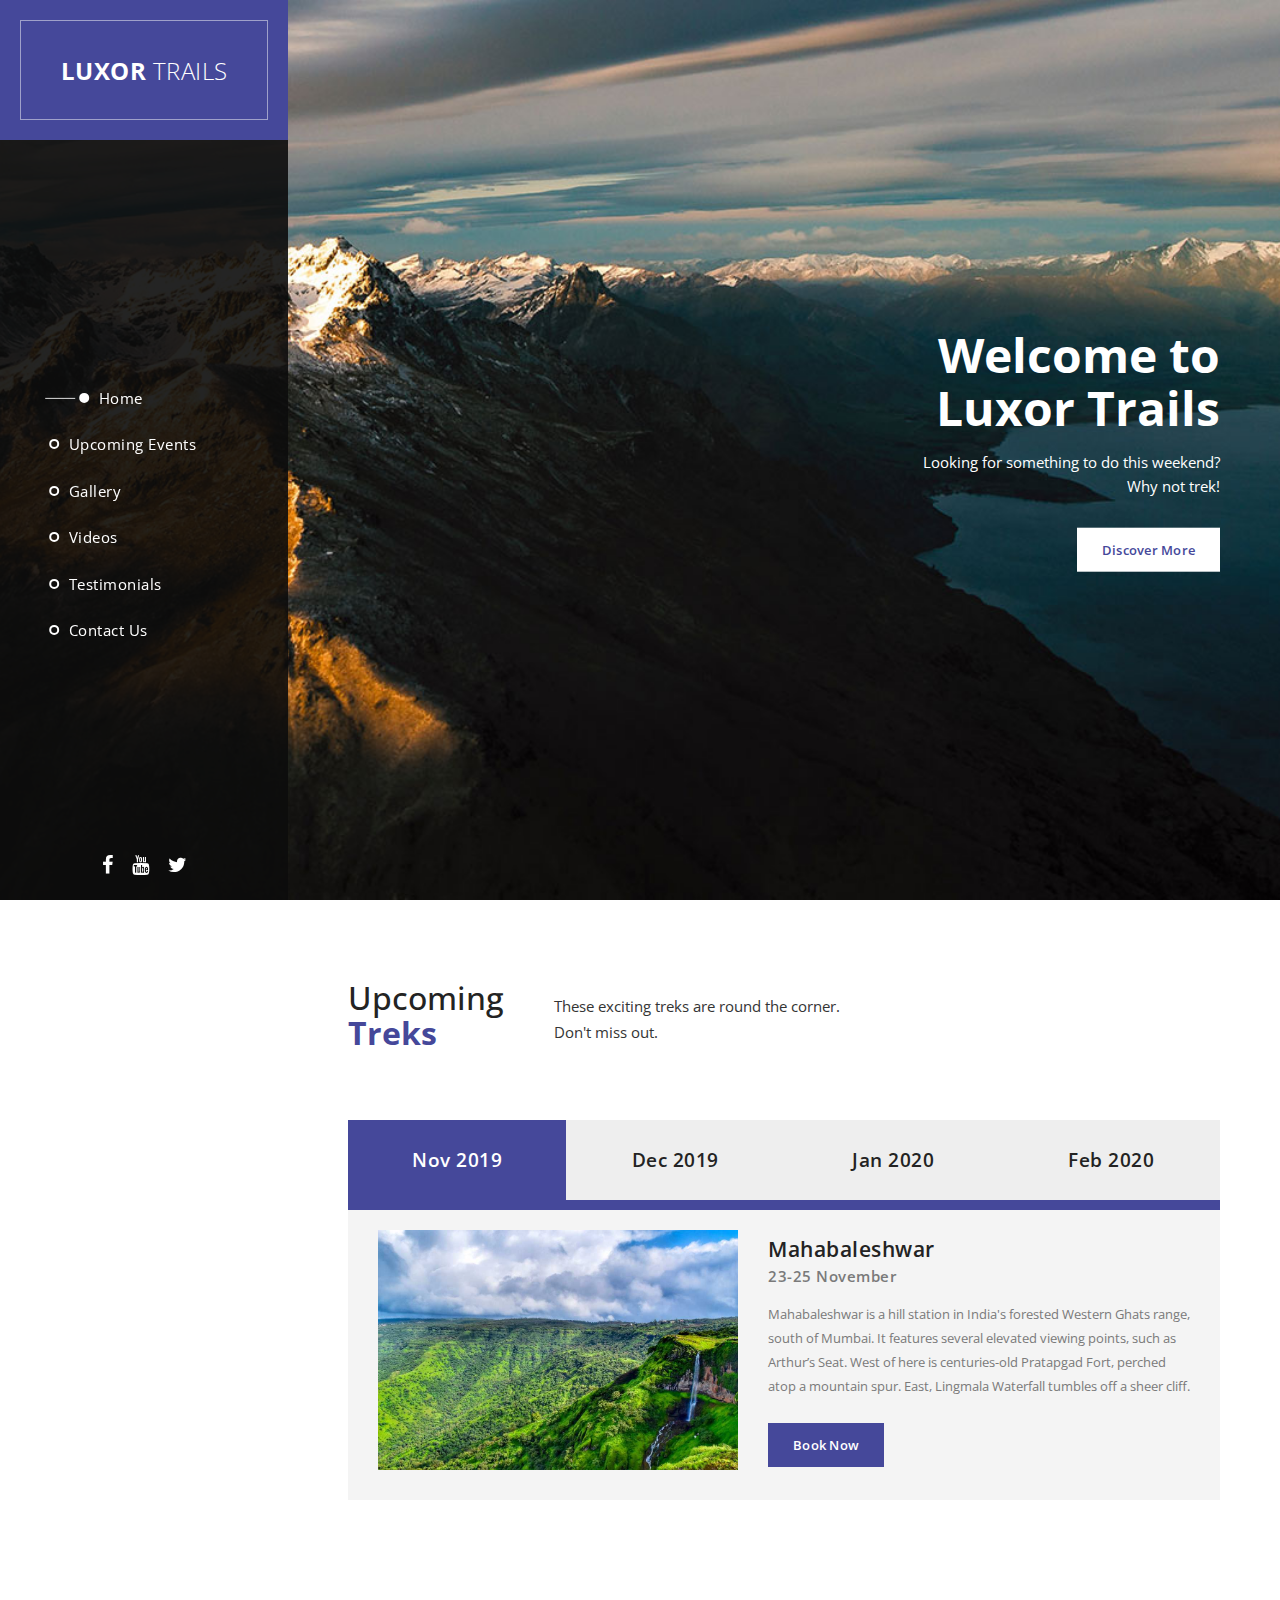
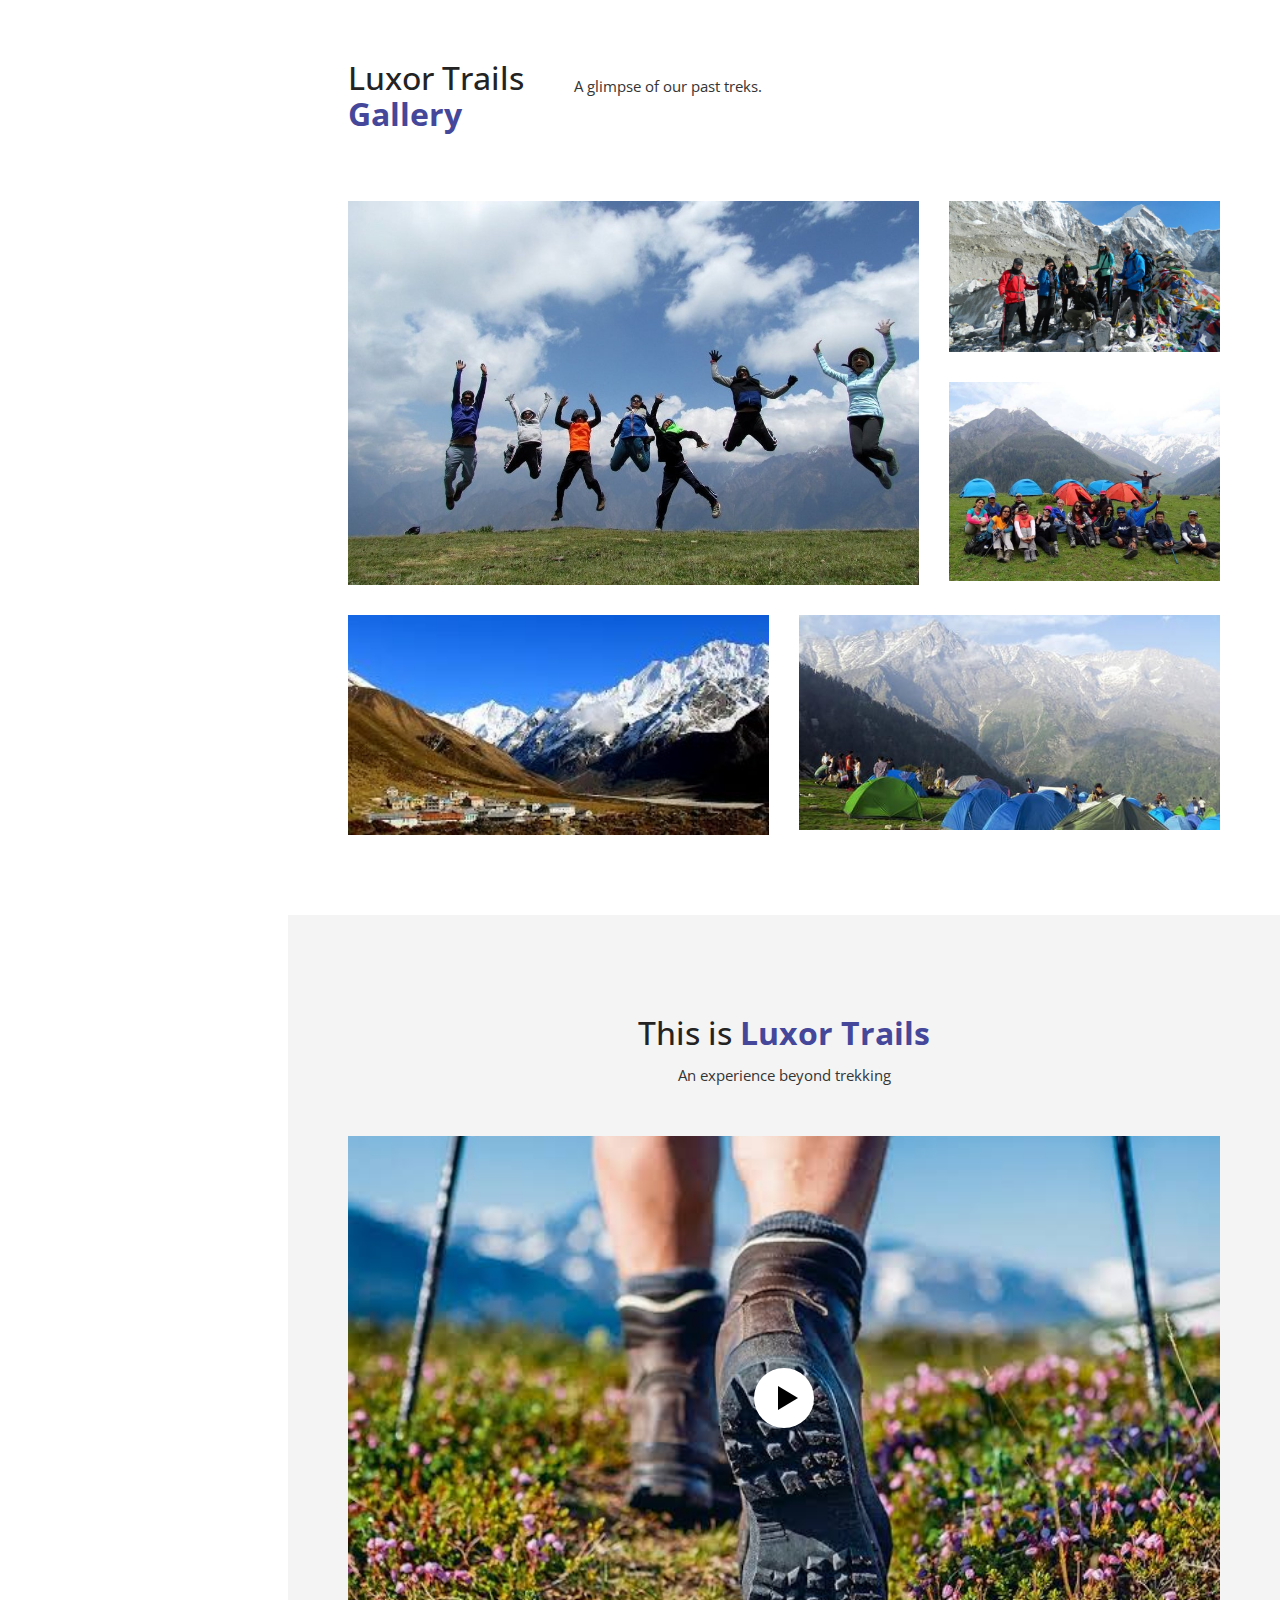
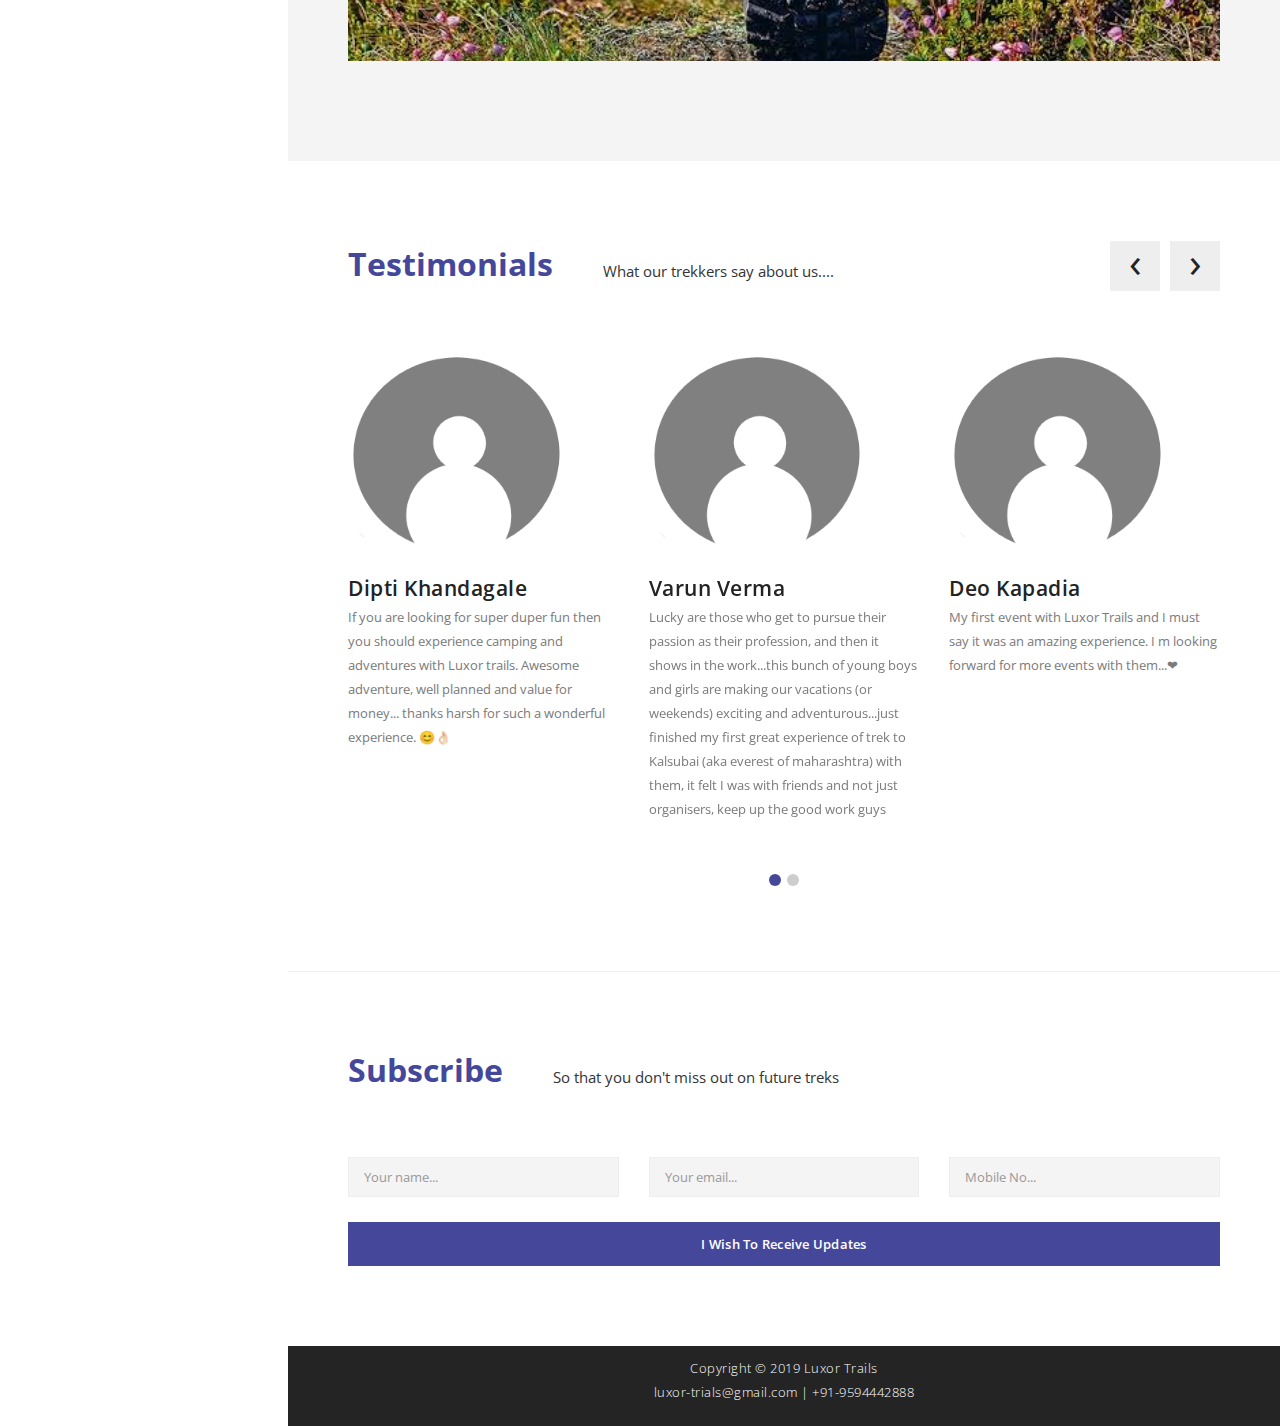
<file: index.html>
<!DOCTYPE html>
<html>
    <head>
        <meta charset="utf-8">
        <meta http-equiv="X-UA-Compatible" content="IE=edge,chrome=1">
        <title>Luxor Trails</title>
        <meta name="description" content="">
        <meta name="viewport" content="width=device-width, initial-scale=1">
        <link rel="apple-touch-icon" href="apple-touch-icon.png">

        <link rel="stylesheet" href="css/bootstrap.min.css">
        <link rel="stylesheet" href="css/bootstrap-theme.min.css">
        <link rel="stylesheet" href="css/fontAwesome.css">
        <link rel="stylesheet" href="css/light-box.css">
        <link rel="stylesheet" href="css/owl-carousel.css">
        <link rel="stylesheet" href="css/templatemo-style.css">

        <link href="https://fonts.googleapis.com/css?family=Open+Sans:300,400,600,700,800" rel="stylesheet">

        <script src="js/vendor/modernizr-2.8.3-respond-1.4.2.min.js"></script>
    </head>

<body>



        <!--<header class="nav-down responsive-nav hidden-lg hidden-md">
            <button type="button" id="nav-toggle" class="navbar-toggle" data-toggle="collapse" data-target="#main-nav">
                <span class="sr-only">Toggle navigation</span>
                <span class="icon-bar"></span>
                <span class="icon-bar"></span>
                <span class="icon-bar"></span>
            </button>
            
            <div id="main-nav" class="collapse navbar-collapse">
                <nav>
                    <ul class="nav navbar-nav">
                        <li><a href="#top">Home</a></li>
                        <li><a href="#blog">Upcoming Events</a></li>
                        <li><a href="#projects">Gallery</a></li>
                        <li><a href="#video">Videos</a></li>
                        <li><a href="#featured">Testmonials</a></li>
                        <li><a href="#contact">Contact Us</a></li>
                    </ul>
                </nav>
            </div>
        </header> -->

        <div class="sidebar-navigation hidden-xs">
            <div class="logo">
                <a href="#">Luxor <em>Trails</em></a>
            </div>
            <nav>
                <ul>
                    <li>
                        <a href="#top">
                            <span class="rect"></span>
                            <span class="circle"></span>
                            Home
                        </a>
                    </li>
                    <li>
                        <a href="#blog">
                            <span class="rect"></span>
                            <span class="circle"></span>
                            Upcoming Events
                        </a>
                    </li>
                    <li>
                        <a href="#projects">
                            <span class="rect"></span>
                            <span class="circle"></span>
                            Gallery
                        </a>
                    </li>
                    <li>
                        <a href="#video">
                            <span class="rect"></span>
                            <span class="circle"></span>
                            Videos
                        </a>
                    </li>
                    <li>
                        <a href="#featured">
                            <span class="rect"></span>
                            <span class="circle"></span>
                            Testimonials
                        </a>
                    </li>
                    <li>
                        <a href="#contact">
                            <span class="rect"></span>
                            <span class="circle"></span>
                            Contact Us
                        </a>
                    </li>
                </ul>
            </nav>
            <ul class="social-icons">
                <li><a href="https://www.facebook.com/LuxorTrails/" target="_blank"><i class="fa fa-facebook"></i></a></li>
                <li><a href="https://www.youtube.com/channel/UC-sman-qF2kpulogw2l73dg" target="_blank"><i class="fa fa-youtube"></i></a></li>
                <li><a href="#"><i class="fa fa-twitter"></i></a></li>
            </ul>
        </div>

        <div class="slider">
            <div class="Modern-Slider content-section" id="top">
                <!-- Item -->
                <div class="item item-1">
                    <div class="img-fill">
                    <div class="image"></div>
                    <div class="info">
                        <div>
                          <h1>Welcome to <br>Luxor Trails</h1>
                          <p>Looking for something to do this weekend?<br>
                          	 Why not trek!</p>
                          <div class="white-button button">
                              <a href="#blog">Discover More</a>
                          </div>
                        </div>
                        </div>
                    </div>
                </div>
                <!-- // Item -->
                <!-- Item -->
                <div class="item item-2">
                    <div class="img-fill">
                        <div class="image"></div>
                        <div class="info">
                        <div>
                          <h1>Welcome to <br>Luxor Trails</h1>
                          <p>Looking for something to do this weekend?<br>
                             Why not trek!</p>
                          <div class="white-button button">
                              <a href="#blog">Discover More</a>
                          </div>
                        </div>
                        </div>
                    </div>
                </div>
                <!-- // Item -->
                <!-- Item -->
                <div class="item item-3">
                    <div class="img-fill">
                        <div class="image"></div>
                        <div class="info">
                        <div>
                          <h1>Welcome to <br>Luxor Trails</h1>
                          <p>Looking for something to do this weekend?<br>
                             Why not trek!</p>
                          <div class="white-button button">
                              <a href="#blog">Discover More</a>
                          </div>
                        </div>
                        </div>
                    </div>
                </div>
                <!-- // Item -->
            </div>
        </div>


        <div class="page-content">
            <section id="blog" class="content-section">
                <div class="section-heading">
                    <h1>Upcoming<br><em>Treks</em></h1>
                    <p>These exciting treks are round the corner. 
                    <br>Don't miss out.</p>
                </div>
                <div class="section-content">
                    <div class="tabs-content">
                        <div class="wrapper">
                            <ul class="tabs clearfix" data-tabgroup="first-tab-group">
                              <li><a href="#tab1" class="active">Nov 2019</a></li>
                              <li><a href="#tab2">Dec 2019</a></li>
                              <li><a href="#tab3">Jan 2020</a></li>
                              <li><a href="#tab4">Feb 2020</a></li>
                            </ul>
                            <section id="first-tab-group" class="tabgroup">
                                <div id="tab1">
                                    <ul>
                                        <li>
                                            <div class="item">
                                                <img src="img/mahabaleshwar.jpg" alt="" style="width:360px">
                                                <div class="text-content">
                                                    <h4>Mahabaleshwar</h4>
                                                    <span>23-25 November</span>
                                                    <p>Mahabaleshwar is a hill station in India's forested Western Ghats range, south of Mumbai. It features several elevated viewing points, such as Arthur’s Seat. West of here is centuries-old Pratapgad Fort, perched atop a mountain spur. East, Lingmala Waterfall tumbles off a sheer cliff.</p>

                                                    <div class="accent-button button">
                                                        <a href="payment.html" target="_blank">Book Now</a>
                                                    </div>
                                                </div>
                                            </div>
                                        </li>
                                    </ul>
                                </div>
                                <div id="tab2">
                                    <ul>
                                        <li>
                                            <div class="item">
                                                <img src="img/lonavala.jpg" alt="" style="width:360px">
                                                <div class="text-content">
                                                    <h4>Lonavala</h4>
                                                    <span>4 December</span>
                                                    <p>Lonavala is a hill station surrounded by green valleys in western India. The Karla Caves and the Bhaja Caves are ancient Buddhist shrines carved out of the rock. They feature massive pillars and intricate relief sculptures. South of the Bhaja Caves sits the imposing Lohagad Fort. West of here is Bhushi Dam, where water overflows onto a set of steps during rainy season.</p>
                                                    
                                                    <div class="accent-button button">
                                                        <a href="payment.html" target="_blank">Book Now</a>
                                                    </div>
                                                </div>
                                            </div>
                                        </li>
                                        <li>
                                            <div class="item">
                                                <img src="img/bhimashankar.jpg" alt="" style="width:360px">
                                                <div class="text-content">
                                                    <h4>Bhimashankar</h4>
                                                    <span>18 December</span>
                                                    <p>Bhimashankar Temple is a Jyotirlinga shrine located 50 km northwest of Khed (alias Rajgurunagar), near Pune, in India. It is located 127 km from Shivajinagar (in Pune) in the Ghat region of the Sahyadri Mountains. Bhīmāshankar is also the source of the river Bhima, which flows southeast and merges with the Krishna river near Raichur.</p>
                                                    
                                                    <div class="accent-button button">
                                                        <a href="payment.html" target="_blank">Book Now</a>
                                                    </div>
                                                </div>
                                            </div>
                                        </li>
                                    </ul>
                                </div>
                                <div id="tab3">
                                    <ul>
                                        <li>
                                            <div class="item">
                                                <img src="img/nainital.jpg" alt="" style="width:360px">
                                                <div class="text-content">
                                                    <h4>Nainital</h4>
                                                    <span>5-11 January</span>
                                                    <p>Nainital is a Himalayan resort town in the Kumaon region of India’s Uttarakhand state, at an elevation of 2,000m. Formerly a British hill station, it’s set around Nainital Lake, a popular boating site with Naina Devi Hindu Temple on its north shore. A cable car runs to Snow View observation point , with vistas over the mountains including Nanda Devi, Uttarakhand’s highest peak.</p>
                                                    
                                                    <div class="accent-button button">
                                                        <a href="payment.html" target="_blank">Book Now</a>
                                                    </div>
                                                </div>
                                            </div>
                                        </li>
                                    </ul>
                                </div>
                                <div id="tab4">
                                    <ul>
                                        <li>
                                            <div class="item">
                                                <img src="img/leh.jpg" alt="" style="width:360px">
                                                <div class="text-content">
                                                    <h4>Leh Ladakh</h4>
                                                    <span>10-17 February</span>
                                                    <p>Leh, a high-desert city in the Himalayas, is the capital of the Leh region in northern India’s Jammu and Kashmir state. Originally a stop for trading caravans, Leh is now known for its Buddhist sites and nearby trekking areas. Massive 17th-century Leh Palace, modeled on the Dalai Lama’s former home (Tibet’s Potala Palace), overlooks the old town’s bazaar and mazelike lanes.</p>
                                                    
                                                    <div class="accent-button button">
                                                        <a href="payment.html" target="_blank">Book Now</a>
                                                    </div>
                                                </div>
                                            </div>
                                        </li>
                                    </ul>
                                </div>
                            </section> 
                        </div>
                    </div>
                </div>
            </section>
            <section id="projects" class="content-section">
                <div class="section-heading">
                    <h1>Luxor Trails<br><em>Gallery</em></h1>
                    <p>A glimpse of our past treks.
                    <br></p>
                </div>
                <div class="section-content">
                    <div class="masonry">
                        <div class="row">
                            <div class="item">
                                <div class="col-md-8">
                                    <a href="img/people.jpg" data-lightbox="image"><img src="img/people.jpg" alt="image 1"></a>
                                </div>
                            </div>
                            <div class="item second-item">
                                <div class="col-md-4">
                                    <a href="img/everest.jpg" data-lightbox="image"><img src="img/everest.jpg" alt="image 2"></a>
                                </div>
                            </div>
                            <div class="item">
                                <div class="col-md-4">
                                    <a href="img/himalayas.jpg" data-lightbox="image"><img src="img/himalayas.jpg" alt="image 3"></a>
                                </div>
                            </div>
                            <div class="item">
                                <div class="col-md-6">
                                    <a href="img/langtang.jpg" data-lightbox="image"><img src="img/langtang.jpg" alt="image 4"></a>
                                </div>
                            </div>
                            <div class="item">
                                <div class="col-md-6">
                                    <a href="img/triund.jpg" data-lightbox="image"><img src="img/triund.jpg" alt="image 5"></a>
                                </div>
                            </div>
                        </div>
                    </div>
                </div>            
            </section>
        <section id="video" class="content-section">
                <div class="row">
                    <div class="col-md-12">
                        <div class="section-heading">
                            <h1>This is <em>Luxor Trails</em></h1>
                            <p>An experience beyond trekking</p>
                        </div>
        <!--            <div class="text-content">
                            <p>In eget ipsum sed lorem vehicula luctus. Curabitur non dolor rhoncus, hendrerit justo sit amet, vestibulum turpis. Pellentesque id auctor tellus, vel ultricies augue. Duis condimentum aliquet blandit. Fusce rhoncus et eros ut pharetra. Phasellus convallis ultricies ligula ac gravida.</p>
                        </div>   
                        <div class="accent-button button">
                            <a href="#blog">Watch More</a>
                        </div>  -->
                    </div>
                    <div class="col-md-12">
                        <div class="box-video">
                            <div class="bg-video" style="background-image: url(img/trek_shoe.jpg);">
                                <div class="bt-play">Play</div>
                            </div>
                            <div class="video-container">
                                <iframe width="100%" height="520" src="https://www.youtube.com/embed/_UqPue6gBQU?rel=0&amp;showinfo=0" frameborder="0" allowfullscreen="allowfullscreen"></iframe>
                            </div>
                        </div>
                    </div>
                </div>
            </section>
            <section id="featured" class="content-section">
                <div class="section-heading">
                    <h1><em>Testimonials</em></h1>
                    <p>What our trekkers say about us....</p>
                </div>
                <div class="section-content">
                    <div class="owl-carousel owl-theme">
                        <div class="item">
                            <div class="image">
                                <img src="img/empty-profile.png" alt="" style="width:80%">
                            </div>
                            <div class="text-content">
                                <h4>Dipti Khandagale</h4>
                                <p>If you are looking for super duper fun then you should experience camping and adventures with Luxor trails. Awesome adventure, well planned and value for money... thanks harsh for such a wonderful experience. 😊👌🏻</p>
                            </div>
                        </div>
                        <div class="item">
                            <div class="image">
                                <img src="img/empty-profile.png" alt="" style="width:80%">
                            </div>
                            <div class="text-content">
                                <h4>Varun Verma</h4>
                                <p>Lucky are those who get to pursue their passion as their profession, and then it shows in the work...this bunch of young boys and girls are making our vacations (or weekends) exciting and adventurous...just finished my first great experience of trek to Kalsubai (aka everest of maharashtra) with them, it felt I was with friends and not just organisers, keep up the good work guys</p>
                            </div>
                        </div>
                        <div class="item">
                            <div class="image">
                                <img src="img/empty-profile.png" alt="" style="width:80%">
                            </div>
                            <div class="text-content">
                                <h4>Deo Kapadia</h4>
                                <p>My first event with Luxor Trails and I must say it was an amazing experience. I m looking forward for more events with them...❤</p>
                            </div>
                        </div>
                        <div class="item">
                            <div class="image">
                                <img src="img/empty-profile.png" alt="" style="width:80%">
                            </div>
                            <div class="text-content">
                                <h4>Prachi Ganwani</h4>
                                <p>It was one of the most amazing experience with Luxor trails.. I and my friends had a wonderful time with so many memories to rejoice.. We wish to have more trips with your team..All the best.. Keep growing..keep glowing..
                            </div>
                        </div>
                        <div class="item">
                            <div class="image">
                                <img src="img/empty-profile.png" alt="" style="width:80%">
                            </div>
                            <div class="text-content">
                                <h4>Amit Ahuja</h4>
                                <span>10-17 February</span>
                                <p>Superb trip with you people. Enjoyed alot!!Thanks Harsh for being great host cum group member. Thanks to everyone for making it a memorable one! First camping trip was supercool. Travel,money can return,time can’t! Looking forward to plan again✌️</p>
                            </div>
                        </div>
                    </div>
                </div>
            </section>
            <section id="contact" class="content-section">
            <!--<div id="map">
                    <iframe src="https://www.google.com/maps/embed?pb=!1m18!1m12!1m3!1d1197183.8373802372!2d-1.9415093691103689!3d6.781986417238027!2m3!1f0!2f0!3f0!3m2!1i1024!2i768!4f13.1!3m3!1m2!1s0xfdb96f349e85efd%3A0xb8d1e0b88af1f0f5!2sKumasi+Central+Market!5e0!3m2!1sen!2sth!4v1532967884907" width="100%" height="400px" frameborder="0" style="border:0" allowfullscreen></iframe>
                </div>  -->
                <div id="contact-content">
                    <div class="section-heading">
                        <h1><em>Subscribe</em></h1>
                        <p>So that you don't miss out on future treks</p>
                        
                    </div>
                    <div class="section-content">
                        <form id="contact" action="#" method="post">
                            <div class="row">
                                <div class="col-md-4">
                                  <fieldset>
                                    <input name="name" type="text" class="form-control" id="name" placeholder="Your name..." required="">
                                  </fieldset>
                                </div>
                                <div class="col-md-4">
                                  <fieldset>
                                    <input name="email" type="email" class="form-control" id="email" placeholder="Your email..." required="">
                                  </fieldset>
                                </div>
                                 <div class="col-md-4">
                                  <fieldset>
                                    <input name="mobile" type="text" class="form-control" id="mobile" placeholder="Mobile No..." required="">
                                  </fieldset>
                                </div>
                        <!--    <div class="col-md-12">
                                  <fieldset>
                                    <textarea name="message" rows="6" class="form-control" id="message" placeholder="Your message..." required=""></textarea>
                                  </fieldset>
                                </div>  -->
                                <div class="col-md-12">
                                  <fieldset>
                                    <button type="submit" id="form-submit" class="btn">I wish to receive updates</button>
                                  </fieldset>
                                </div>
                            </div>
                        </form>
                    </div>
                </div>
            </section>
            <section class="footer">
                <p>Copyright &copy; 2019 Luxor Trails 
                   <br> luxor-trials@gmail.com | +91-9594442888
                </p>
                <div class="hidden-lg hidden-md hidden-sm">
                    <ul class="social-icons-small">
                        <li><a href="https://www.facebook.com/LuxorTrails/" target="_blank"><i class="fa fa-facebook"></i></a></li>
                        <li><a href="https://www.youtube.com/channel/UC-sman-qF2kpulogw2l73dg" target="_blank"><i class="fa fa-youtube"></i></a></li>
                        <li><a href="#"><i class="fa fa-twitter"></i></a></li>
                    </ul>
                </div>
            </section>
        </div>

    <script src="https://ajax.googleapis.com/ajax/libs/jquery/1.11.2/jquery.min.js"></script>
    <script>window.jQuery || document.write('<script src="js/vendor/jquery-1.11.2.min.js"><\/script>')</script>

    <script src="js/vendor/bootstrap.min.js"></script>
    
    <script src="js/plugins.js"></script>
    <script src="js/main.js"></script>

    <script>
        // Hide Header on on scroll down
        var didScroll;
        var lastScrollTop = 0;
        var delta = 5;
        var navbarHeight = $('header').outerHeight();

        $(window).scroll(function(event){
            didScroll = true;
        });

        setInterval(function() {
            if (didScroll) {
                hasScrolled();
                didScroll = false;
            }
        }, 250);

        function hasScrolled() {
            var st = $(this).scrollTop();
            
            // Make sure they scroll more than delta
            if(Math.abs(lastScrollTop - st) <= delta)
                return;
            
            // If they scrolled down and are past the navbar, add class .nav-up.
            // This is necessary so you never see what is "behind" the navbar.
            if (st > lastScrollTop && st > navbarHeight){
                // Scroll Down
                $('header').removeClass('nav-down').addClass('nav-up');
            } else {
                // Scroll Up
                if(st + $(window).height() < $(document).height()) {
                    $('header').removeClass('nav-up').addClass('nav-down');
                }
            }
            
            lastScrollTop = st;
        }
    </script>

    <script src="http://ajax.googleapis.com/ajax/libs/jquery/1.10.2/jquery.min.js" type="text/javascript"></script>

</body>
</html>
</file>
<file: css/light-box.css>
/* LIGHT BOX */

body:after {
  content: url(../img/close.png) url(../img/loading.gif) url(../img/prev.png) url(../img/next.png);
  display: none;
}

body.lb-disable-scrolling {
  overflow: hidden;
}

.lightboxOverlay {
  position: absolute;
  top: 0;
  left: 0;
  z-index: 99999;
  background-color: black;
  filter: progid:DXImageTransform.Microsoft.Alpha(Opacity=80);
  opacity: 0.8;
  display: none;
}

.lightbox {
  position: absolute;
  margin-top: 0%;
  left: 0;
  width: 100%;
  z-index: 100000;
  text-align: center;
  line-height: 0;
  font-weight: normal;
}

.lightbox .lb-image {
  display: block;
  height: auto;
  max-width: inherit;
  max-height: none;
  border-radius: 5px;

  /* Image border */
  border: 10px solid white;
}

.lightbox a img {
  border: none;
}

.lb-outerContainer {
  position: relative;
  *zoom: 1;
  width: 250px;
  height: 250px;
  margin: 0 auto;
  border-radius: 4px;

  /* Background color behind image.
     This is visible during transitions. */
  background-color: white;
}

.lb-outerContainer:after {
  content: "";
  display: table;
  clear: both;
}

.lb-loader {
  position: absolute;
  top: 43%;
  left: 0;
  height: 25%;
  width: 100%;
  text-align: center;
  line-height: 0;
}

.lb-cancel {
  display: block;
  width: 32px;
  height: 32px;
  margin: 0 auto;
  background: url(../img/loading.gif) no-repeat;
}

.lb-nav {
  position: absolute;
  top: 0;
  left: 0;
  height: 100%;
  width: 100%;
  z-index: 10;
}

.lb-container > .nav {
  left: 0;
}

.lb-nav a {
  outline: none;
  background-image: url('[data-uri]');
}

.lb-prev, .lb-next {
  height: 100%;
  cursor: pointer;
  display: block;
}

.lb-nav a.lb-prev {
  width: 34%;
  left: 0;
  float: left;
  background: url(../img/prev.png) left 48% no-repeat;
  filter: progid:DXImageTransform.Microsoft.Alpha(Opacity=0);
  opacity: 0;
  -webkit-transition: opacity 0.6s;
  -moz-transition: opacity 0.6s;
  -o-transition: opacity 0.6s;
  transition: opacity 0.6s;
}

.lb-nav a.lb-prev:hover {
  filter: progid:DXImageTransform.Microsoft.Alpha(Opacity=100);
  opacity: 1;
}

.lb-nav a.lb-next {
  width: 64%;
  right: 0;
  float: right;
  background: url(../img/next.png) right 48% no-repeat;
  filter: progid:DXImageTransform.Microsoft.Alpha(Opacity=0);
  opacity: 0;
  -webkit-transition: opacity 0.6s;
  -moz-transition: opacity 0.6s;
  -o-transition: opacity 0.6s;
  transition: opacity 0.6s;
}

.lb-nav a.lb-next:hover {
  filter: progid:DXImageTransform.Microsoft.Alpha(Opacity=100);
  opacity: 1;
}

.lb-dataContainer {
  margin: 0 auto;
  padding-top: 5px;
  *zoom: 1;
  width: 100%;
  -moz-border-radius-bottomleft: 4px;
  -webkit-border-bottom-left-radius: 4px;
  border-bottom-left-radius: 4px;
  -moz-border-radius-bottomright: 4px;
  -webkit-border-bottom-right-radius: 4px;
  border-bottom-right-radius: 4px;
}

.lb-dataContainer:after {
  content: "";
  display: table;
  clear: both;
}

.lb-data {
  padding: 0 4px;
  color: #ccc;
}

.lb-data .lb-details {
  width: 85%;
  float: left;
  text-align: left;
  line-height: 1.1em;
}

.lb-data .lb-caption {
  font-size: 13px;
  font-weight: bold;
  line-height: 1em;
}

.lb-data .lb-caption a {
  color: #4ae;
}

.lb-data .lb-number {
  margin-top: 15px;
  display: block;
  clear: left;
  padding-bottom: 1em;
  font-size: 13px;
  color: #999999;
}

.lb-data .lb-close {
  display: block;
  float: right;
  width: 30px;
  height: 30px;
  background: url(../img/close.png) top right no-repeat;
  text-align: right;
  outline: none;
  filter: progid:DXImageTransform.Microsoft.Alpha(Opacity=70);
  opacity: 0.7;
  -webkit-transition: opacity 0.2s;
  -moz-transition: opacity 0.2s;
  -o-transition: opacity 0.2s;
  transition: opacity 0.2s;
}

.lb-data .lb-close:hover {
  cursor: pointer;
  filter: progid:DXImageTransform.Microsoft.Alpha(Opacity=100);
  opacity: 1;
}
</file>
<file: css/owl-carousel.css>
/**
 * Owl Carousel v2.3.1
 * Copyright 2013-2018 David Deutsch
 * Licensed under: SEE LICENSE IN https://github.com/OwlCarousel2/OwlCarousel2/blob/master/LICENSE
 */
/*
 *  Owl Carousel - Core
 */
.owl-carousel {
  display: none;
  width: 100%;
  -webkit-tap-highlight-color: transparent;
  /* position relative and z-index fix webkit rendering fonts issue */
  position: relative;
  z-index: 1; }
  .owl-carousel .owl-stage {
    position: relative;
    -ms-touch-action: pan-Y;
    touch-action: manipulation;
    -moz-backface-visibility: hidden;
    /* fix firefox animation glitch */ }
  .owl-carousel .owl-stage:after {
    content: ".";
    display: block;
    clear: both;
    visibility: hidden;
    line-height: 0;
    height: 0; }
  .owl-carousel .owl-stage-outer {
    position: relative;
    overflow: hidden;
    /* fix for flashing background */
    -webkit-transform: translate3d(0px, 0px, 0px); }
  .owl-carousel .owl-wrapper,
  .owl-carousel .owl-item {
    -webkit-backface-visibility: hidden;
    -moz-backface-visibility: hidden;
    -ms-backface-visibility: hidden;
    -webkit-transform: translate3d(0, 0, 0);
    -moz-transform: translate3d(0, 0, 0);
    -ms-transform: translate3d(0, 0, 0); }
  .owl-carousel .owl-item {
    position: relative;
    min-height: 1px;
    float: left;
    -webkit-backface-visibility: hidden;
    -webkit-tap-highlight-color: transparent;
    -webkit-touch-callout: none; }
  .owl-carousel .owl-item img {
    display: block;
    width: 100%; }
  .owl-carousel .owl-nav.disabled,
  .owl-carousel .owl-dots.disabled {
    display: none; }
  .owl-carousel .owl-nav .owl-prev,
  .owl-carousel .owl-nav .owl-next,
  .owl-carousel .owl-dot {
    cursor: pointer;
    cursor: hand;
    -webkit-user-select: none;
    -khtml-user-select: none;
    -moz-user-select: none;
    -ms-user-select: none;
    user-select: none; }
  .owl-carousel .owl-nav button.owl-prev,
  .owl-carousel .owl-nav button.owl-next,
  .owl-carousel button.owl-dot {
    background: none;
    color: inherit;
    border: none;
    padding: 0 !important;
    font: inherit; }
  .owl-carousel.owl-loaded {
    display: block; }
  .owl-carousel.owl-loading {
    opacity: 0;
    display: block; }
  .owl-carousel.owl-hidden {
    opacity: 0; }
  .owl-carousel.owl-refresh .owl-item {
    visibility: hidden; }
  .owl-carousel.owl-drag .owl-item {
    -ms-touch-action: none;
        touch-action: none;
    -webkit-user-select: none;
    -moz-user-select: none;
    -ms-user-select: none;
    user-select: none; }
  .owl-carousel.owl-grab {
    cursor: move;
    cursor: grab; }
  .owl-carousel.owl-rtl {
    direction: rtl; }
  .owl-carousel.owl-rtl .owl-item {
    float: right; }

/* No Js */
.no-js .owl-carousel {
  display: block; }

/*
 *  Owl Carousel - Animate Plugin
 */
.owl-carousel .animated {
  animation-duration: 1000ms;
  animation-fill-mode: both; }

.owl-carousel .owl-animated-in {
  z-index: 0; }

.owl-carousel .owl-animated-out {
  z-index: 1; }

.owl-carousel .fadeOut {
  animation-name: fadeOut; }

@keyframes fadeOut {
  0% {
    opacity: 1; }
  100% {
    opacity: 0; } }

/*
 * 	Owl Carousel - Auto Height Plugin
 */
.owl-height {
  transition: height 500ms ease-in-out; }

/*
 * 	Owl Carousel - Lazy Load Plugin
 */
.owl-carousel .owl-item .owl-lazy {
  opacity: 0;
  transition: opacity 400ms ease; }

.owl-carousel .owl-item img.owl-lazy {
  transform-style: preserve-3d; }

/*
 * 	Owl Carousel - Video Plugin
 */
.owl-carousel .owl-video-wrapper {
  position: relative;
  height: 100%;
  background: #000; }

.owl-carousel .owl-video-play-icon {
  position: absolute;
  height: 80px;
  width: 80px;
  left: 50%;
  top: 50%;
  margin-left: -40px;
  margin-top: -40px;
  background: url("owl.video.play.png") no-repeat;
  cursor: pointer;
  z-index: 1;
  -webkit-backface-visibility: hidden;
  transition: transform 100ms ease; }

.owl-carousel .owl-video-play-icon:hover {
  -ms-transform: scale(1.3, 1.3);
      transform: scale(1.3, 1.3); }

.owl-carousel .owl-video-playing .owl-video-tn,
.owl-carousel .owl-video-playing .owl-video-play-icon {
  display: none; }

.owl-carousel .owl-video-tn {
  opacity: 0;
  height: 100%;
  background-position: center center;
  background-repeat: no-repeat;
  background-size: contain;
  transition: opacity 400ms ease; }

.owl-carousel .owl-video-frame {
  position: relative;
  z-index: 1;
  height: 100%;
  width: 100%; }
</file>
<file: css/templatemo-style.css>
/* 

Sentra Template

https://templatemo.com/tm-518-sentra

*/

body {
  font-family: 'Open Sans', sans-serif;
}

p {
  font-size: 13px;
  color: #7a7a7a;
  line-height: 24px;
}

.page-content {
  width: 77.5%;
  float: right;
}

.content-section {
  padding-top: 80px;
  position: relative;
  width: 100%;
  display: inline-block;
  height: auto;
  left: 50%;
  text-align: center;
  -webkit-transform: translateX(-50%);
  -moz-transform: translateX(-50%);
  -ms-transform: translateX(-50%);
  -o-transform: translateX(-50%);
  transform: translateX(-50%);
}

.section-heading {
  text-align: left;
  position: relative;
  margin-bottom: 60px;
}

.section-heading h1 {
  margin-top: 0px;
  font-size: 32px;
  color: #232323;
  display: inline-block;
  margin-right: 50px;
}

.section-heading em {
  font-style: normal;
  font-weight: 700;
  color: #45489a;
}

.section-heading p {
  display: inline-block;
  font-size: 15px;
  line-height: 26px;
  color: #343434;
  position: absolute;
  top: 12.5px;
}

.white-button a {
  font-size: 13px;
  font-weight: 600;
  color: #45489a;
  text-transform: capitalize;
  background-color: #fff;
  display: inline-block;
  height: 44px;
  line-height: 44px;
  padding: 0px 25px;
  letter-spacing: 0.25px;
  text-decoration: none;
  transition: all 0.3s;
}

.white-button a:hover {
  background-color: #45489a;
  color: #fff;
}

.accent-button a {
  font-size: 13px;
  font-weight: 600;
  color: #fff;
  text-transform: capitalize;
  background-color: #45489a;
  display: inline-block;
  height: 44px;
  line-height: 44px;
  padding: 0px 25px;
  letter-spacing: 0.25px;
  text-decoration: none;
  transition: all 0.3s;
}

.accent-button a:hover {
  background-color: #fff;
  color: #45489a;
}

header {
    position: fixed;
    top: 0;
    transition: top 0.3s ease-in-out;
    width: 100%;
}

.nav-up {
    top: -75px;
}

/* Responsive Navigation */

.responsive-nav {
  position: fixed;
  z-index: 10;
  width: 100%;
  height: 80px;
  background-color: rgba(250,250,250,.95);
  box-shadow: 0px 5px 15px rgba(0,0,0,0.2);
}

.navbar-toggle {
  position: absolute;
  top: 40%;
  left: 60%;
  width: 20%;
  display: inline-block;
  -webkit-transform: translateX(-50%) translateY(-50%);
  -moz-transform: translateX(-50%) translateY(-50%);
  -ms-transform: translateX(-50%) translateY(-50%);
  -o-transform: translateX(-50%) translateY(-50%);
  transform: translateX(-50%) translateY(-50%);
}

.navbar-nav {
  margin: 0;
  border: none;
}

#main-nav ul {
  text-align: center;
  background-color: rgba(0,0,0,0.9);
  margin-top: 59px;
  width: 100%;
}
#main-nav ul li {
  margin: 15px 0px;
}
#main-nav ul li:hover {
  background-color: transparent;
}
#main-nav ul li a {
  font-size: 15px;
  text-transform: capitalize;
  color: #fff;
  box-shadow: none;
  border: none;
}

#main-nav ul li a:hover {
  opacity: 0.5;
  background-color: transparent;
}

.navbar-toggle span {
  background-color: #232323;
}


/* Sidebar Style */

.sidebar-navigation {
  width: 22.5%;
  float: left;
  height: 100%;
  position: fixed;
  background-color: rgba(12,12,12,0.9);
  z-index: 10;
}

.sidebar-navigation .logo {
  position: absolute;
  width: 100%;
  height: 140px;
  line-height: 100px;
  background-color: #45489a;
  padding: 20px;
  text-align: center;
}

.sidebar-navigation .logo a {
  text-decoration: none;
  color: #fff;
  font-size: 24px;
  font-weight: 700;
  text-transform: uppercase;
  letter-spacing: 0.5px;
  height: 100px;
  width: 100%;
  display: inline-block;
  border: 1px solid rgba(250,250,250,0.5);
}

.sidebar-navigation .logo em {
  font-style: normal;
  font-weight: 300;
}

.sidebar-navigation nav {
  position: relative;
  top: 60%;
  left: 60%;
  -webkit-transform: translateX(-60%) translateY(-60%);
  -moz-transform: translateX(-60%) translateY(-60%);
  -ms-transform: translateX(-60%) translateY(-60%);
  -o-transform: translateX(-60%) translateY(-60%);
  transform: translateX(-60%) translateY(-60%);
}

#payment-home{
  position: relative;
  top: 30%;
  left: 60%;
  -webkit-transform: translateX(-60%) translateY(-60%);
  -moz-transform: translateX(-60%) translateY(-60%);
  -ms-transform: translateX(-60%) translateY(-60%);
  -o-transform: translateX(-60%) translateY(-60%);
  transform: translateX(-60%) translateY(-60%);  
}

.sidebar-navigation ul {
  margin-left: 45px;
  list-style: none;
  padding: 0;
}
.sidebar-navigation li{
  padding: 10px 0;
}
.sidebar-navigation span{
  display: inline-block;
  position:relative;
}
.sidebar-navigation nav a{
  display: inline-block;
  color: #fff;
  margin-top: 5px;
  text-decoration: none!important;
  font-size: 15px;
  letter-spacing: 0.5px;
  text-transform: capitalize;
}
.circle{
  margin-right: 5px;
  height: 10px;
  width: 10px;
  left: 0px;
  top: -1px;
  border-radius: 50%;
  background-color: transparent;
  border: 2px solid #fff;
  transition: all 0.3s;
}
.rect{
  height: 1px;
  width: 0px;
  left: 0;
  bottom: 5.5px;
  background-color: #fff;
  -webkit-transition: -webkit-transform 0.1s, width 0.6s;
  -moz-transition: -webkit-transform 0.1s, width 0.6s;
  transition: transform 0.1s, width 0.6s;
}
.sidebar-navigation nav a:focus {
  color: #fff;
}
.sidebar-navigation nav a:hover, nav .active-section {
  color: #fff;
}
.sidebar-navigation nav a:hover span, nav .active-section span{
  background-color: #ddd;
}
.sidebar-navigation nav .active-section .rect{
  width: 30px;
}
.sidebar-navigation nav .active-section .circle{
  background-color: #fff;
}

.sidebar-navigation .social-icons {
  position: absolute;
  width: 100%;  
  bottom: 10px;
  padding: 0;
  margin: 0;
  text-align: center;
}

.sidebar-navigation .social-icons li {
  display: inline-block;
  margin-right: 15px;
  margin-top: 0px;
  margin-bottom: 0px;
}
.sidebar-navigation .social-icons li:last-child {
  margin-right: 0px;
}

.sidebar-navigation .social-icons li a {
  font-size: 20px;
  color: #fff;
  transition: all 0.5s;
}

.sidebar-navigation .social-icons li a:hover {
  color: #45489a;
}


/* Slider Style */

.slider .content-section {
  padding-top: 0px;
  min-width: 100%;
  min-height: 100vh;
  width: 100%;
  height: 100vh;
  text-align: center;
}

.slider p a {
	color: #FFF;
}
.slider p a:hover {
	color: #FF0;
	text-decoration: none;
}

.Modern-Slider .info {
  text-align: right;
  position: absolute;
  z-index: 10;
  top: 50%;
  right: 60px;
  -webkit-transform: translateY(-50%);
  -moz-transform: translateY(-50%);
  -ms-transform: translateY(-50%);
  -o-transform: translateY(-50%);
  transform: translateY(-50%);
  display: inline-block;
}

.Modern-Slider .info h1 {
  margin-top: 0px;
  margin-bottom: 15px;
  font-size: 48px;
  color: #fff;
  font-weight: 700;
}

.Modern-Slider .info p {
  font-size: 15px;
  color: #fff;
}

.Modern-Slider .info .white-button {
  margin-top: 30px;
}

.Modern-Slider .info .white-button a:focus {
  outline: none;
}

.Modern-Slider .slick-dots {
  opacity: 0;
}

.Modern-Slider .NextArrow{
  outline: none;
  display: none;
  position:absolute;
  top:60px;
  right:60px;
  width:50px;
  height:50px;
  background:rgba(0,0,0,0);
  border:0 none;
  margin-top:-22.5px;
  text-align:center;
  font:32px/50px FontAwesome;
  color:rgba(0,0,0,0);
  z-index:5;
}

.Modern-Slider .NextArrow:before{content:'\f105';}

.Modern-Slider .PrevArrow{
  display: none;
  outline: none;
  position:absolute;
  top:60px;
  right: 120px;
  width:50px;
  height:50px;
  background:rgba(0,0,0,0);
  border:0 none;
  margin-top:-22.5px;
  text-align:center;
  font:32px/50px FontAwesome;
  color:rgba(0,0,0,0);
  z-index:5;
}

.Modern-Slider .item .image {
  width: 100%;
  height: 100vh;
  background-position: center center;
  background-size: cover;
  display: block;
}

.Modern-Slider .item-1 .image {
  background-image: url(../img/slide_1.jpg);
}

.Modern-Slider .item-2 .image {
  background-image: url(../img/slide_2.jpg);
}

.Modern-Slider .item-3 .image {
  background-image: url(../img/slide_3.jpg);
}

.Modern-Slider .PrevArrow:before{content:'\f104';}

.Modern-Slider .item .image {
  animation: zoomin 12s ease-in-out infinite alternate;
  -webkit-animation: zoomin 12s ease-in-out infinite alternate;
}

@keyframes zoomin {
    0% {-webkit-transform: scale(1);}
    100% {-webkit-transform: scale(1.2);}
}

.Modern-Slider {background:transparent;}

/* ==== Slick Slider Css Ruls === */
.slick-slider{position:relative;display:block;-webkit-user-select:none;-moz-user-select:none;-ms-user-select:none;user-select:none;-webkit-touch-callout:none;-khtml-user-select:none;-ms-touch-action:pan-y;touch-action:pan-y;-webkit-tap-highlight-color:transparent}
.slick-list{position:relative;display:block;overflow:hidden;margin:0;padding:0}
.slick-list:focus{outline:none}.slick-list.dragging{cursor:hand}
.slick-slider .slick-track,.slick-slider .slick-list{-webkit-transform:translate3d(0,0,0);-ms-transform:translate3d(0,0,0);transform:translate3d(0,0,0)}
.slick-track{position:relative;top:0;left:0;display:block}
.slick-track:before,.slick-track:after{display:table;content:''}.slick-track:after{clear:both}
.slick-loading .slick-track{visibility:hidden}
.slick-slide{display:none;float:left /* If RTL Make This Right */ ;height:100%;min-height:1px}
.slick-slide.dragging img{pointer-events:none}
.slick-initialized .slick-slide{display:block}
.slick-loading .slick-slide{visibility:hidden}
.slick-vertical .slick-slide{display:block;height:auto;border:1px solid transparent}


/* Featured Style */

#featured {
  padding-left: 60px;
  padding-right: 60px;
  padding-bottom: 80px;
  border-bottom: 1px solid #eee;
}

#featured .section-heading {
  margin-right: 20%;
}

#featured .content-section {
  display: inline-block;
  position: relative;
}

#featured .owl-dots {
  margin-top: 40px;
}

#featured .owl-dots .owl-dot span  {
  width: 12px;
  height: 12px;
  background-color: #cdcdcd!important;
  display: inline-block;
  border-radius: 50%;
  margin: 0 3px;
}

#featured .owl-dots .active span {
  background-color: #45489a!important;
}

#featured .owl-dots button {
  outline: none;
}

#featured .owl-nav {
  position: absolute;
  display: inline-block;
  top: -110px;
  right: 0;
}

#featured .owl-nav button:focus {
  outline: none;
}

#featured .owl-nav .owl-prev span {
  margin-right: 10px;
}

#featured .owl-nav .owl-next span, #featured .owl-nav .owl-prev span {
  outline: none;
  width: 50px;
  height: 50px;
  display: inline-block;
  text-align: center;
  line-height: 42px;
  background-color: #eee;
  color: #232323;
  font-size: 42px;
  transition: all 0.5s;
}

#featured .owl-nav span:hover {
  background-color: #45489a;
  color: #fff;
}

#featured .item {
  text-align: left;
  position: relative;
  z-index: 10;
}

#featured .item .image {
  position: relative;
}

#featured .item .image img {
  width: 100%;
  overflow: hidden;
}

#featured .item .image .featured-button a {
  font-size: 13px;
  font-weight: 600;
  color: #fff;
  text-align: center;
  text-transform: capitalize;
  background-color: rgba(69,72,154, 0.9);
  display: inline-block;
  height: 44px;
  line-height: 44px;
  width: 100%;
  letter-spacing: 0.25px;
  text-decoration: none;
  transition: all 0.5s;
  position: absolute;
  z-index: 9;
  bottom: -44px;
  opacity: 0;
}

#featured .item:hover .featured-button a {
  bottom: 0;
  opacity: 1;
}

#featured .item .text-content {
  padding-top: 20px;
  background-color: #fff;
  position: relative;
  z-index: 10;
}

#featured .item .text-content h4 {
  margin-top: 0px;
  margin-bottom: 5px;
  font-size: 21px;
  font-weight: 600;
  color: #232323;
  letter-spacing: 0.5px;
}

#featured .item .text-content span {
  display: inline-block;
  font-size: 15px;
  font-weight: 600;
  color: #7a7a7a;
  letter-spacing: 0.5px;
  margin-bottom: 12.5px;
}



/* Projects Style */

#projects {
  padding-left: 60px;
  padding-right: 60px;
  padding-bottom: 50px;
}

#projects .masonry {
  position: relative;
  width: 100%;
}

#projects .masonry .item img {
  transition: all 1s;
  width: 100%;
  overflow: hidden;
  margin-bottom: 30px;
}

#projects .masonry .item img:hover {
  opacity: 0.5;
}



/* Video Presentation Style */

#video {
  text-align: center;
  background-color: #f4f4f4;
  padding: 100px 60px;
}

#video .section-heading {
  margin-bottom: 30px;
  text-align: center;
}

#video .section-heading h1 {
  display: block;
  margin: 0px;
}

#video .section-heading p {
  position: relative;
  margin: 0px;
}

#video .accent-button {
  margin-top: 30px;
}

.box-video{
  width: 100%;
  position: relative;
  margin-top: 30px;
  cursor: pointer;
  overflow: hidden;
}

.box-video .bg-video{
  position: absolute;
  top: 0;
  left: 0;
  width: 100%;
  height: 100%;
  background-repeat: no-repeat;
  background-position: center;
  background-size: cover;
  z-index: 2;
}

.box-video .video-container{
  position: relative;
  margin: 0;
  z-index: 1;
}

.box-video .bt-play {
  position: absolute;
  top:50%;
  left:50%;
  margin:-30px 0 0 -30px;
  display: inline-block;
  width: 60px;
  height: 60px;
  background:#fff;
  border-radius: 50%;
  text-indent: -999em;
  cursor: pointer;
  z-index:2;
  -webkit-transition: all .3s ease-out;
  transition: all .3s ease-out;
}
.box-video .bt-play:after {
  content: '';
  position: absolute;
  left: 50%;
  top: 50%;
  height: 0;
  width: 0;
  margin: -12px 0 0 -6px;
  border: solid transparent;
  border-left-color: #000;
  border-width: 12px 20px;
  -webkit-transition: all .3s ease-out;
  transition: all .3s ease-out;
}
.box-video:hover .bt-play {
  transform: scale(1.1);
}

.box-video.open .bg-video{
  visibility: hidden;
  opacity: 0;
  -webkit-transition: all .6s .8s;
  transition: all .6s .8s;  
}
.box-video.open .video-container{
  opacity: 1;
  -webkit-transition: all .6s .8s;
  transition: all .6s .8s;
}




/* Blog Style */

#blog {
  padding-left: 60px;
  padding-right: 60px;
  padding-bottom: 80px;
}

#blog .tabs {
  list-style: none;
  margin: 0px;
  padding: 0px;
  height: 90px;
  width: 100%;
  background-color: #eee;
  border-bottom: 10px solid #45489a;
}

#blog .tabs li {
  display: inline-block;
  text-align: center;
  width: 25%;
  float: left;
  margin: 0;
  padding: 0;
}

#blog .tabs a {
  display: block;
  text-align: center;
  text-decoration: none;
  text-transform: capitalize;
  letter-spacing: 0.5px;
  color: #232323;
  font-size: 19px;
  line-height: 80px;
  font-weight: 600;
  transition: 0.5s;
}

#blog .tabs a:hover {
  color: #45489a;
}


#blog .tabs .active:hover {
  color: #fff;
}

#blog .tabs .active {
  background-color: #45489a;
  color: #fff;
}

.tabgroup {
  background-color: #f4f4f4;
  padding: 20px 30px;
}

.clearfix:after {
  content:"";
  display:table;
  clear:both;
}

#blog .tabgroup ul {
  padding: 0;
  margin: 0;
  list-style: none;
}

#blog .tabgroup ul li {
  display: inline-block;
  text-align: left;
  margin-bottom: 10px;
  padding-bottom: 20px;
  border-bottom: 1px solid #ddd;
}

#blog .tabgroup ul li:last-child {
  border-bottom: none;
  margin-bottom: 0px;
  padding-bottom: 10px;
}

#blog .tabgroup ul li img {
  float: left;
  margin-right: 30px;
  max-width: 100%;
  overflow: hidden;
}
#blog .tabgroup ul li .text-content {
  display: inline;
}

#blog .item .text-content h4 {
  padding-top: 7.5px;
  margin-top: 0px;
  margin-bottom: 5px;
  font-size: 21px;
  font-weight: 600;
  color: #232323;
  letter-spacing: 0.5px;
}

#blog .item .text-content span {
  display: inline-block;
  font-size: 15px;
  font-weight: 600;
  color: #7a7a7a;
  letter-spacing: 0.5px;
  margin-bottom: 15px;
}

#blog .item .text-content .accent-button {
  margin-top: 25px;
}




/* Contact Style */

#contact {
  padding-top: 0px;
}

#contact-content {
  padding: 80px 60px;
}

#contact input {
  border-radius: 0px;
  padding-left: 15px;
  font-size: 13px;
  color: #aaa;
  background-color: #f4f4f4;
  border: 1px solid #eee;
  outline: none;
  box-shadow: none;
  line-height: 40px;
  height: 40px;
  width: 100%;
  margin-bottom: 25px;
}

#contact textarea {
  border-radius: 0px;
  padding-left: 15px;
  padding-top: 10px;
  font-size: 13px;
  color: #aaa;
  background-color: #f4f4f4;
  border: 1px solid #eee;
  outline: none;
  box-shadow: none;
  height: 200px;
  max-height: 250px;
  width: 100%;
  max-width: 100%;
  margin-bottom: 25px;
}

#contact button {
  font-size: 13px;
  border-radius: 0px;
  font-weight: 600;
  color: #fff;
  text-transform: capitalize;
  background-color: #45489a;
  display: inline-block;
  height: 44px;
  line-height: 24px;
  outline: none;
  box-shadow: none;
  width: 100%;
  letter-spacing: 0.25px;
  text-decoration: none;
  transition: all 0.3s;
}

#contact button:hover {
  color: #232323;
  background-color: #f4f4f4;
}



/* Footer Style */

.footer {
  background-color: rgba(12,12,12,0.9);
  height: 80px;
  display: inline-block;
  text-align: center;
  width: 100%;
}

.footer p {
  margin-top: 10px;
  margin-bottom: 0px;
  font-size: 13px;
  color: #fff;
  letter-spacing: 0.5px;
  font-weight: 300;
}

.footer p a {
  text-decoration: none;
  color: #fff;
  font-weight: 600;
}



/* Responsive Style */

@media (max-width: 991px) {

  .responsive-nav {
    display: none;
  }

  .sidebar-navigation .logo a {
    font-size: 18px;
  }

  .sidebar-navigation nav a {
    font-size: 13px;
  }

  .sidebar-navigation nav ul {
    margin-left: 30px;
  }

  .sidebar-navigation .social-icons li a {
    font-size: 15px;
  }

}


@media (max-width: 767px) {

  .responsive-nav {
    display: block;
    height: 60px;
  }

  .page-content {
    width: 100%;
  }

  .Modern-Slider .info {
    text-align: center;
    right: 0px;
    padding: 0px 30px;
  }

  .Modern-Slider .NextArrow{
    outline: none;
    display: none;
    position:absolute;
    top:120px;
    right: 50%;
    transform: translateX(50%);
    margin-right: -30px;
    width:50px;
    height:50px;
    background:rgba(0,0,0,0);
    border:0 none;
    text-align:center;
    font:32px/50px FontAwesome;
    color:rgba(0,0,0,0);
    z-index:5;
  }

  .Modern-Slider .NextArrow:before{content:'\f105';}

  .Modern-Slider .PrevArrow{
    outline: none;
    position:absolute;
    top:120px;
    left: 50%;
    transform: translateX(-50%);
    margin-left: -30px;
    width:50px;
    height:50px;
    background:rgba(0,0,0,0);
    border:0 none;
    text-align:center;
    font:32px/50px FontAwesome;
    color:rgba(0,0,0,0);
    z-index:5;
  }

  .footer{
    height:100px;
  }

  .footer div{
    margin-top: 5px;
  }

  .social-icons-small {
    width: 100%;  
    bottom: 10px;
    padding: 0;
    margin: 0;
    text-align: center;
  }

  .social-icons-small li {
    display: inline-block;
    margin-right: 15px;
    margin-top: 0px;
    margin-bottom: 0px;
  }

  .social-icons-small li:last-child {
    margin-right: 0px;
  }

  .social-icons-small li a {
    font-size: 15px;
    color: #fff;
    transition: all 0.5s;
  }

  .social-icons-small li a:hover {
    color: #45489a;
  }
}

@media (max-width: 690px) {

  .section-heading p {
    position: relative;
  }

  #featured {
    padding-left: 15px;
    padding-right: 15px;
  }

  #featured .owl-nav {
    position: absolute;
    display: inline-block;
    top: -220px;
    right: 0;
  }

  #projects {
    padding-left: 15px;
    padding-right: 15px;
  }

  #video {
    padding-left: 15px;
    padding-right: 15px;
  }

  #blog {
    padding-left: 15px;
    padding-right: 15px;
  }

  #blog .tabs a {
    font-size: 13px;
  }

  #blog .tabgroup ul li img {
    float: none;
    width: 100%;
    margin-bottom: 15px;
  }
  #blog .tabgroup ul li .text-content {
    display: block;
  }

  #contact-content {
    padding-left: 15px;
    padding-right: 15px;
  }

  .footer{
    height:100px;
  }

  .footer div{
    margin-top: 5px;
  }

  .social-icons-small {
    width: 100%;  
    bottom: 10px;
    padding: 0;
    margin: 0;
    text-align: center;
  }

  .social-icons-small li {
    display: inline-block;
    margin-right: 15px;
    margin-top: 0px;
    margin-bottom: 0px;
  }

  .social-icons-small li:last-child {
    margin-right: 0px;
  }

  .social-icons-small li a {
    font-size: 15px;
    color: #fff;
    transition: all 0.5s;
  }

  .social-icons-small li a:hover {
    color: #45489a;
  }

}
</file>
